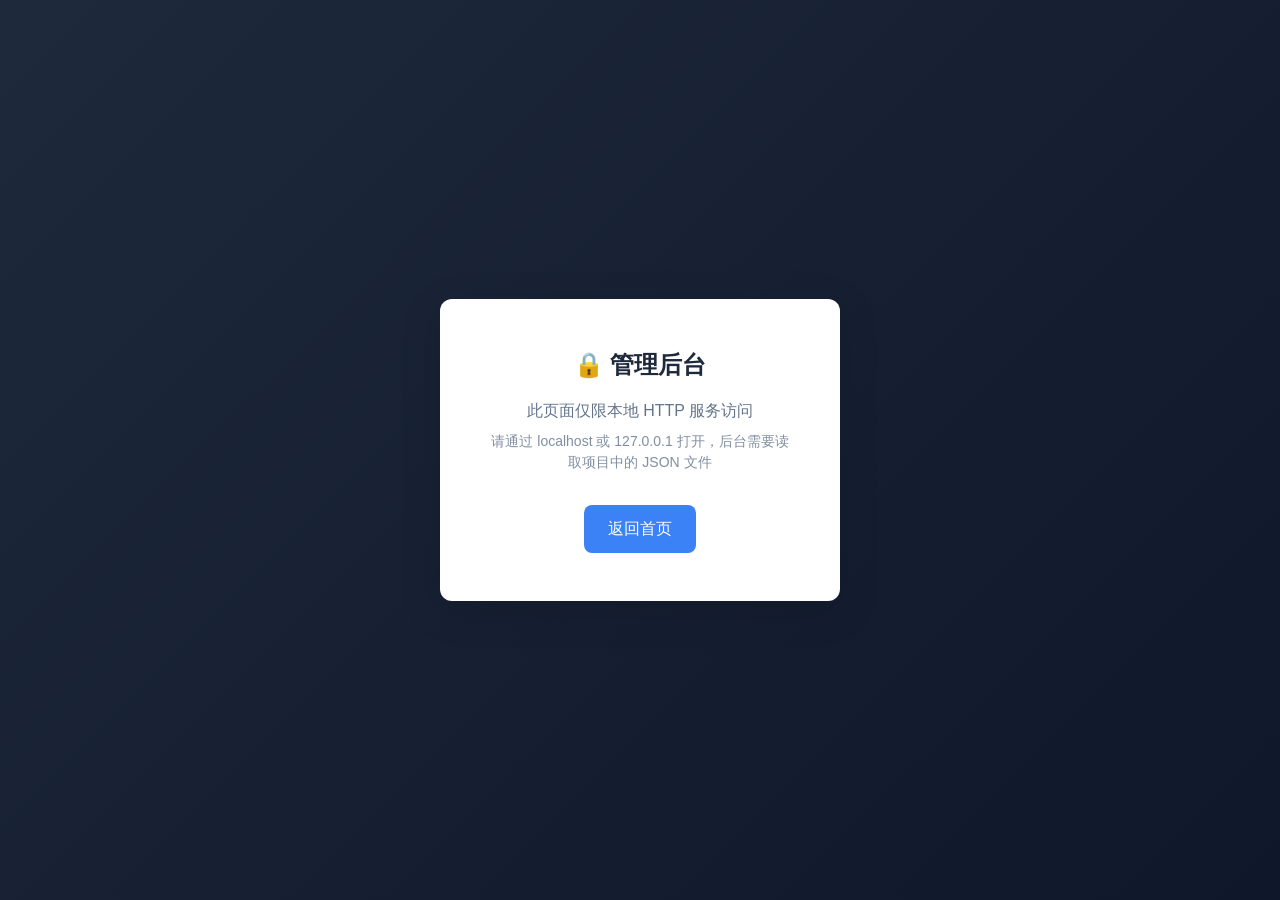
<file: admin.html>
<!DOCTYPE html>
<html lang="zh-CN" data-theme="light">
<head>
    <meta charset="UTF-8">
    <meta name="viewport" content="width=device-width, initial-scale=1.0">
    <meta name="robots" content="noindex, nofollow">
    <title>管理后台 | 摄影作品展示</title>
    <link rel="stylesheet" href="css/admin.css">
</head>
<body>
    <!-- 访问控制遮罩 -->
    <div class="access-control" id="access-control">
        <div class="access-modal">
            <h2>🔒 管理后台</h2>
            <p id="access-message">此页面仅限本地 HTTP 服务访问</p>
            <form class="login-form" id="login-form" hidden>
                <input type="password" id="admin-password" class="form-input" autocomplete="current-password" placeholder="请输入后台密码">
                <button type="submit" class="btn btn-primary">登录</button>
            </form>
            <p class="access-hint" id="access-hint">请通过 localhost 或 127.0.0.1 打开，后台需要读取项目中的 JSON 文件</p>
            <a href="index.html" class="back-link">返回首页</a>
        </div>
    </div>

    <!-- 主应用 -->
    <div class="admin-app" id="admin-app" hidden>
        <!-- 侧边栏 -->
        <aside class="sidebar">
            <div class="sidebar-header">
                <h1 class="sidebar-title">⚙️ 管理后台</h1>
            </div>
            <nav class="sidebar-nav">
                <a href="#home-config" class="nav-item active" data-section="home-config">
                    <span class="nav-icon">🏠</span>
                    <span class="nav-text">首页配置</span>
                </a>
                <a href="#theme-config" class="nav-item" data-section="theme-config">
                    <span class="nav-icon">🎨</span>
                    <span class="nav-text">主题配置</span>
                </a>
                <a href="#photos-manage" class="nav-item" data-section="photos-manage">
                    <span class="nav-icon">📷</span>
                    <span class="nav-text">作品管理</span>
                </a>
                <a href="#import-export" class="nav-item" data-section="import-export">
                    <span class="nav-icon">📦</span>
                    <span class="nav-text">导入导出</span>
                </a>
                <a href="#maintenance" class="nav-item" data-section="maintenance">
                    <span class="nav-icon">🧰</span>
                    <span class="nav-text">维护检查</span>
                </a>
                <a href="#messages" class="nav-item" data-section="messages">
                    <span class="nav-icon">✉️</span>
                    <span class="nav-text">留言管理</span>
                </a>
            </nav>
            <div class="sidebar-footer">
                <a href="index.html" class="view-site-link" target="_blank">
                    <span>🌐</span> 查看网站
                </a>
            </div>
        </aside>

        <!-- 主内容区 -->
        <main class="main-content">
            <!-- 顶部工具栏 -->
            <header class="content-header">
                <h2 class="content-title" id="section-title">首页配置</h2>
                <div class="header-actions">
                    <button class="btn btn-secondary" id="btn-reset">恢复文件内容</button>
                    <button class="btn btn-primary" id="btn-save">保存当前编辑</button>
                </div>
            </header>

            <!-- 内容区域 -->
            <div class="content-body">
                <!-- 首页配置 -->
                <section class="config-section" id="home-config">
                    <div class="config-card">
                        <h3 class="card-title">网站标题</h3>
                        <div class="form-group">
                            <label for="hero-title-line1">标题第一行</label>
                            <input type="text" id="hero-title-line1" class="form-input" placeholder="光影之间">
                        </div>
                        <div class="form-group">
                            <label for="hero-title-line2">标题第二行</label>
                            <input type="text" id="hero-title-line2" class="form-input" placeholder="定格美好">
                        </div>
                    </div>

                    <div class="config-card">
                        <h3 class="card-title">副标题与描述</h3>
                        <div class="form-group">
                            <label for="hero-subtitle">副标题</label>
                            <input type="text" id="hero-subtitle" class="form-input" placeholder="用镜头记录世界的每一个精彩瞬间">
                        </div>
                        <div class="form-group">
                            <label for="hero-description">描述文字</label>
                            <textarea id="hero-description" class="form-textarea" rows="3" placeholder="专注于人像、风光、纪实与黑白摄影..."></textarea>
                        </div>
                    </div>

                    <div class="config-card">
                        <h3 class="card-title">按钮配置</h3>
                        <div class="form-row">
                            <div class="form-group">
                                <label for="btn-primary-text">主按钮文本</label>
                                <input type="text" id="btn-primary-text" class="form-input" placeholder="浏览作品">
                            </div>
                            <div class="form-group">
                                <label for="btn-primary-link">主按钮链接</label>
                                <input type="text" id="btn-primary-link" class="form-input" placeholder="#portfolio">
                            </div>
                        </div>
                        <div class="form-row">
                            <div class="form-group">
                                <label for="btn-secondary-text">次按钮文本</label>
                                <input type="text" id="btn-secondary-text" class="form-input" placeholder="联系我">
                            </div>
                            <div class="form-group">
                                <label for="btn-secondary-link">次按钮链接</label>
                                <input type="text" id="btn-secondary-link" class="form-input" placeholder="#contact">
                            </div>
                        </div>
                    </div>

                    <div class="config-card">
                        <h3 class="card-title">品牌信息</h3>
                        <div class="form-group">
                            <label for="brand-name">品牌名称</label>
                            <input type="text" id="brand-name" class="form-input" placeholder="光影之间">
                        </div>
                        <div class="form-group">
                            <label for="footer-copyright">版权信息</label>
                            <input type="text" id="footer-copyright" class="form-input" placeholder="© 2026 光影之间. 保留所有权利.">
                        </div>
                    </div>
                </section>

                <!-- 主题配置 -->
                <section class="config-section" id="theme-config" hidden>
                    <div class="config-card">
                        <h3 class="card-title">主题色配置</h3>
                        <div class="form-row">
                            <div class="form-group">
                                <label for="color-accent">主题色</label>
                                <div class="color-input-wrapper">
                                    <input type="color" id="color-accent" class="color-input" value="#667eea">
                                    <input type="text" id="color-accent-text" class="form-input" value="#667eea">
                                </div>
                            </div>
                            <div class="form-group">
                                <label for="color-accent-hover">悬停色</label>
                                <div class="color-input-wrapper">
                                    <input type="color" id="color-accent-hover" class="color-input" value="#5a67d8">
                                    <input type="text" id="color-accent-hover-text" class="form-input" value="#5a67d8">
                                </div>
                            </div>
                        </div>
                    </div>

                    <div class="config-card">
                        <h3 class="card-title">首屏背景</h3>
                        <div class="form-group">
                            <label>背景类型</label>
                            <div class="radio-group">
                                <label class="radio-item">
                                    <input type="radio" name="bg-type" value="gradient" checked>
                                    <span>渐变色</span>
                                </label>
                                <label class="radio-item">
                                    <input type="radio" name="bg-type" value="image">
                                    <span>图片</span>
                                </label>
                            </div>
                        </div>
                        <div class="gradient-config" id="gradient-config">
                            <div class="form-row">
                                <div class="form-group">
                                    <label for="gradient-start">起始色</label>
                                    <div class="color-input-wrapper">
                                        <input type="color" id="gradient-start" class="color-input" value="#667eea">
                                        <input type="text" id="gradient-start-text" class="form-input" value="#667eea">
                                    </div>
                                </div>
                                <div class="form-group">
                                    <label for="gradient-mid">中间色</label>
                                    <div class="color-input-wrapper">
                                        <input type="color" id="gradient-mid" class="color-input" value="#764ba2">
                                        <input type="text" id="gradient-mid-text" class="form-input" value="#764ba2">
                                    </div>
                                </div>
                                <div class="form-group">
                                    <label for="gradient-end">结束色</label>
                                    <div class="color-input-wrapper">
                                        <input type="color" id="gradient-end" class="color-input" value="#f093fb">
                                        <input type="text" id="gradient-end-text" class="form-input" value="#f093fb">
                                    </div>
                                </div>
                            </div>
                            <div class="gradient-preview" id="gradient-preview"></div>
                        </div>
                        <div class="image-config" id="image-config" hidden>
                            <div class="form-group">
                                <label for="bg-image-url">图片URL</label>
                                <input type="text" id="bg-image-url" class="form-input" placeholder="https://example.com/image.jpg">
                            </div>
                        </div>
                    </div>

                    <div class="config-card">
                        <h3 class="card-title">暗黑模式配置</h3>
                        <div class="form-row">
                            <div class="form-group">
                                <label for="dark-bg-primary">背景色</label>
                                <div class="color-input-wrapper">
                                    <input type="color" id="dark-bg-primary" class="color-input" value="#1a1a1a">
                                    <input type="text" id="dark-bg-primary-text" class="form-input" value="#1a1a1a">
                                </div>
                            </div>
                            <div class="form-group">
                                <label for="dark-text-primary">文字色</label>
                                <div class="color-input-wrapper">
                                    <input type="color" id="dark-text-primary" class="color-input" value="#f8f9fa">
                                    <input type="text" id="dark-text-primary-text" class="form-input" value="#f8f9fa">
                                </div>
                            </div>
                        </div>
                    </div>
                </section>

                <!-- 作品管理 -->
                <section class="config-section" id="photos-manage" hidden>
                    <div class="config-card">
                        <div class="card-header">
                            <h3 class="card-title">作品列表</h3>
                            <div class="btn-group">
                                <button class="btn btn-secondary btn-sm" id="btn-reload-photos">从 JSON 重新读取</button>
                                <button class="btn btn-primary btn-sm" id="btn-add-photo">+ 添加作品</button>
                            </div>
                        </div>
                        <p class="card-desc">列表基于项目中的 <code>data/photos.json</code> 初始化。替换该文件后，可点击“从 JSON 重新读取”刷新后台列表。</p>
                        <div class="batch-upload-bar" id="batch-upload-area" role="button" tabindex="0" aria-label="点击或拖入多张图片批量上传作品">
                            <input type="file" id="batch-photo-files" accept="image/jpeg,image/png,image/webp" multiple hidden>
                            <div class="batch-upload-copy">
                                <strong>批量上传作品</strong>
                                <span id="batch-upload-status">点击或拖入多张图片生成作品草稿</span>
                            </div>
                            <select id="batch-photo-category" class="form-select batch-category-select" aria-label="批量上传默认分类">
                                <option value="portrait">人像</option>
                                <option value="landscape">风光</option>
                                <option value="documentary">纪实</option>
                                <option value="blackwhite">黑白</option>
                            </select>
                            <button class="btn btn-secondary btn-sm" id="btn-batch-upload">批量上传</button>
                        </div>
                        <div class="photos-list" id="photos-list">
                            <!-- 作品列表将通过JS动态生成 -->
                        </div>
                    </div>
                </section>

                <!-- 导入导出 -->
                <section class="config-section" id="import-export" hidden>
                    <div class="config-card">
                        <h3 class="card-title">导出项目文件</h3>
                        <p class="card-desc">导出可直接替换到项目 data 目录下的 JSON 文件。替换后刷新 index.html，即可同步最新首页配置和作品集。</p>
                        <div class="btn-group">
                            <button class="btn btn-primary" id="btn-export-all">导出 config + photos</button>
                            <button class="btn btn-secondary" id="btn-export-config">仅导出 config.json</button>
                            <button class="btn btn-secondary" id="btn-export-photos">仅导出 photos.json</button>
                        </div>
                    </div>

                    <div class="config-card">
                        <h3 class="card-title">导入配置</h3>
                        <p class="card-desc">支持导入 data/config.json、data/photos.json，或包含二者的备份 JSON。导入后会覆盖后台当前编辑内容。</p>
                        <div class="file-upload-area" id="file-upload-area">
                            <input type="file" id="import-file" accept=".json" hidden>
                            <div class="upload-hint">
                                <span class="upload-icon">📁</span>
                                <p>点击或拖拽文件到此处</p>
                                <p class="upload-format">支持 .json 格式</p>
                            </div>
                        </div>
                    </div>

                    <div class="config-card">
                        <h3 class="card-title">重置配置</h3>
                        <p class="card-desc">重置所有配置到默认值，此操作不可撤销。</p>
                        <button class="btn btn-danger" id="btn-reset-all">重置所有配置</button>
                    </div>
                </section>

                <!-- 维护检查 -->
                <section class="config-section" id="maintenance" hidden>
                    <div class="config-card">
                        <div class="card-header">
                            <h3 class="card-title">数据完整性检查</h3>
                            <button class="btn btn-primary btn-sm" id="btn-run-integrity-check">运行检查</button>
                        </div>
                        <p class="card-desc">检查重复 ID、空标题、异常分类、缺失图片、未引用图片资源等问题。</p>
                        <div class="health-summary" id="health-summary">
                            <div class="health-metric">
                                <span class="metric-value">-</span>
                                <span class="metric-label">作品</span>
                            </div>
                            <div class="health-metric">
                                <span class="metric-value">-</span>
                                <span class="metric-label">错误</span>
                            </div>
                            <div class="health-metric">
                                <span class="metric-value">-</span>
                                <span class="metric-label">警告</span>
                            </div>
                            <div class="health-metric">
                                <span class="metric-value">-</span>
                                <span class="metric-label">未引用图片</span>
                            </div>
                        </div>
                        <div class="issue-list" id="integrity-issues">
                            <p class="card-desc">点击“运行检查”后显示结果。</p>
                        </div>
                    </div>

                    <div class="config-card">
                        <div class="card-header">
                            <h3 class="card-title">自动备份</h3>
                            <button class="btn btn-secondary btn-sm" id="btn-refresh-backups">刷新备份</button>
                        </div>
                        <p class="card-desc">每次后台直接保存 JSON 前，系统都会自动备份当前文件。恢复备份会先备份当前文件，再写回选中的备份。</p>
                        <div class="backup-list" id="backup-list">
                            <p class="card-desc">暂无备份列表。</p>
                        </div>
                    </div>

                    <div class="config-card">
                        <h3 class="card-title">安全设置</h3>
                        <p class="card-desc">修改后的密码会以哈希形式保存到本地配置文件。</p>
                        <div class="form-row">
                            <div class="form-group">
                                <label for="current-admin-password">当前密码</label>
                                <input type="password" id="current-admin-password" class="form-input" autocomplete="current-password">
                            </div>
                            <div class="form-group">
                                <label for="new-admin-password">新密码</label>
                                <input type="password" id="new-admin-password" class="form-input" autocomplete="new-password" minlength="8">
                            </div>
                        </div>
                        <button class="btn btn-primary btn-sm" id="btn-change-password">修改密码</button>
                    </div>
                </section>

                <!-- 留言管理 -->
                <section class="config-section" id="messages" hidden>
                    <div class="config-card">
                        <div class="card-header">
                            <h3 class="card-title">留言列表</h3>
                            <button class="btn btn-secondary btn-sm" id="btn-refresh-messages">刷新留言</button>
                        </div>
                        <p class="card-desc">前台联系表单提交后会保存到 <code>data/messages.json</code>。</p>
                        <div class="message-list" id="message-list">
                            <p class="card-desc">暂无留言。</p>
                        </div>
                    </div>
                </section>
            </div>
        </main>

        <!-- 作品编辑模态框 -->
        <div class="modal" id="photo-modal" hidden>
            <div class="modal-backdrop"></div>
            <div class="modal-content">
                <div class="modal-header">
                    <h3 class="modal-title" id="modal-title">添加作品</h3>
                    <button class="modal-close" id="modal-close">&times;</button>
                </div>
                <div class="modal-body">
                    <form id="photo-form">
                        <input type="hidden" id="photo-id">
                        <div class="form-row">
                            <div class="form-group">
                                <label for="photo-title">作品标题 *</label>
                                <input type="text" id="photo-title" class="form-input" required>
                            </div>
                            <div class="form-group">
                                <label for="photo-category">分类 *</label>
                                <select id="photo-category" class="form-select" required>
                                    <option value="portrait">人像</option>
                                    <option value="landscape">风光</option>
                                    <option value="documentary">纪实</option>
                                    <option value="blackwhite">黑白</option>
                                </select>
                            </div>
                        </div>
                        <div class="form-group">
                            <label for="photo-image-file">上传作品图片</label>
                            <div class="photo-upload-panel" id="photo-upload-area">
                                <input type="file" id="photo-image-file" accept="image/jpeg,image/png,image/webp" hidden>
                                <div class="photo-upload-preview" id="photo-upload-preview">
                                    <span class="photo-upload-icon">+</span>
                                </div>
                                <div class="photo-upload-copy">
                                    <strong>选择 JPG、PNG 或 WebP</strong>
                                    <span id="photo-upload-status">点击或拖入图片，自动生成展示图、缩略图和 WebP 路径</span>
                                </div>
                                <button type="button" class="btn btn-secondary btn-sm" id="btn-photo-upload">选择图片</button>
                            </div>
                        </div>
                        <div class="form-row">
                            <div class="form-group">
                                <label for="photo-thumbnail">缩略图路径 *</label>
                                <input type="text" id="photo-thumbnail" class="form-input" required>
                            </div>
                            <div class="form-group">
                                <label for="photo-fullimage">高清图路径 *</label>
                                <input type="text" id="photo-fullimage" class="form-input" required>
                            </div>
                        </div>
                        <div class="form-row">
                            <div class="form-group">
                                <label for="photo-webp-thumbnail">WebP 缩略图路径</label>
                                <input type="text" id="photo-webp-thumbnail" class="form-input" placeholder="images/webp/thumbs/photo-01.webp">
                            </div>
                            <div class="form-group">
                                <label for="photo-webp-full">WebP 高清图路径</label>
                                <input type="text" id="photo-webp-full" class="form-input" placeholder="images/webp/full/photo-01.webp">
                            </div>
                        </div>
                        <div class="form-group">
                            <label for="photo-blur-thumbnail">模糊缩略图路径</label>
                            <input type="text" id="photo-blur-thumbnail" class="form-input" placeholder="images/blur/photo-01-blur.jpg">
                        </div>
                        <div class="form-row">
                            <div class="form-group">
                                <label for="photo-focus-x">缩略图水平焦点</label>
                                <input type="range" id="photo-focus-x" class="form-input range-input" min="0" max="1" step="0.05" value="0.5">
                            </div>
                            <div class="form-group">
                                <label for="photo-focus-y">缩略图垂直焦点</label>
                                <input type="range" id="photo-focus-y" class="form-input range-input" min="0" max="1" step="0.05" value="0.5">
                            </div>
                        </div>
                        <div class="path-check-panel">
                            <button type="button" class="btn btn-secondary btn-sm" id="btn-check-photo-paths">校验图片路径</button>
                            <div class="path-check-results" id="path-check-results">可检查当前图片路径是否存在</div>
                        </div>
                        <div class="form-group">
                            <label for="photo-description">作品描述</label>
                            <textarea id="photo-description" class="form-textarea" rows="2"></textarea>
                        </div>
                        <div class="form-row">
                            <div class="form-group">
                                <label for="photo-camera">相机</label>
                                <input type="text" id="photo-camera" class="form-input" placeholder="Sony A7R IV">
                            </div>
                            <div class="form-group">
                                <label for="photo-lens">镜头</label>
                                <input type="text" id="photo-lens" class="form-input" placeholder="85mm f/1.4 GM">
                            </div>
                        </div>
                        <div class="form-row">
                            <div class="form-group">
                                <label for="photo-aperture">光圈</label>
                                <input type="text" id="photo-aperture" class="form-input" placeholder="f/1.8">
                            </div>
                            <div class="form-group">
                                <label for="photo-shutter">快门</label>
                                <input type="text" id="photo-shutter" class="form-input" placeholder="1/250s">
                            </div>
                            <div class="form-group">
                                <label for="photo-iso">ISO</label>
                                <input type="text" id="photo-iso" class="form-input" placeholder="100">
                            </div>
                        </div>
                        <div class="form-row">
                            <div class="form-group">
                                <label for="photo-location">拍摄地点</label>
                                <input type="text" id="photo-location" class="form-input" placeholder="杭州西湖">
                            </div>
                            <div class="form-group">
                                <label for="photo-date">拍摄日期</label>
                                <input type="date" id="photo-date" class="form-input">
                            </div>
                        </div>
                    </form>
                </div>
                <div class="modal-footer">
                    <button class="btn btn-secondary" id="btn-modal-cancel">取消</button>
                    <button class="btn btn-primary" id="btn-modal-save">保存</button>
                </div>
            </div>
        </div>

        <!-- Toast 提示 -->
        <div class="toast-container" id="toast-container"></div>
    </div>

    <script src="js/admin.js"></script>
</body>
</html>
</file>
<file: css/admin.css>
/**
 * 管理后台样式表
 */

/* ============================================
   CSS 变量
   ============================================ */

:root {
    --admin-bg: #f5f7fa;
    --admin-sidebar-bg: #1e293b;
    --admin-sidebar-text: #94a3b8;
    --admin-sidebar-active: #ffffff;
    --admin-card-bg: #ffffff;
    --admin-text: #1e293b;
    --admin-text-secondary: #64748b;
    --admin-border: #e2e8f0;
    --admin-primary: #3b82f6;
    --admin-primary-hover: #2563eb;
    --admin-danger: #ef4444;
    --admin-danger-hover: #dc2626;
    --admin-success: #22c55e;
    --admin-shadow: 0 1px 3px rgba(0, 0, 0, 0.1);
    --admin-shadow-lg: 0 10px 40px rgba(0, 0, 0, 0.15);
    --admin-radius: 8px;
    --admin-radius-lg: 12px;
    --sidebar-width: 240px;
}

[data-theme="dark"] {
    --admin-bg: #0f172a;
    --admin-card-bg: #1e293b;
    --admin-text: #f1f5f9;
    --admin-text-secondary: #94a3b8;
    --admin-border: #334155;
}

/* ============================================
   基础重置
   ============================================ */

* {
    margin: 0;
    padding: 0;
    box-sizing: border-box;
}

html, body {
    height: 100%;
}

body {
    font-family: -apple-system, BlinkMacSystemFont, 'Segoe UI', Roboto, sans-serif;
    background-color: var(--admin-bg);
    color: var(--admin-text);
    line-height: 1.5;
}

/* ============================================
   访问控制
   ============================================ */

.access-control {
    position: fixed;
    top: 0;
    left: 0;
    right: 0;
    bottom: 0;
    background: linear-gradient(135deg, #1e293b 0%, #0f172a 100%);
    display: flex;
    align-items: center;
    justify-content: center;
    z-index: 9999;
}

.access-control[hidden] {
    display: none;
}

.access-modal {
    background: var(--admin-card-bg);
    padding: 3rem;
    border-radius: var(--admin-radius-lg);
    text-align: center;
    max-width: 400px;
    box-shadow: var(--admin-shadow-lg);
}

.access-modal h2 {
    font-size: 1.5rem;
    margin-bottom: 1rem;
}

.access-modal p {
    color: var(--admin-text-secondary);
    margin-bottom: 0.5rem;
}

.login-form {
    display: grid;
    grid-template-columns: 1fr auto;
    gap: 0.75rem;
    margin: 1rem 0;
}

.login-form[hidden] {
    display: none;
}

.login-form .form-input {
    background: #fff;
}

.access-hint {
    font-size: 0.875rem;
    opacity: 0.8;
}

.back-link {
    display: inline-block;
    margin-top: 1.5rem;
    padding: 0.75rem 1.5rem;
    background: var(--admin-primary);
    color: white;
    text-decoration: none;
    border-radius: var(--admin-radius);
    transition: background 0.2s;
}

.back-link:hover {
    background: var(--admin-primary-hover);
}

/* ============================================
   主应用布局
   ============================================ */

.admin-app {
    display: flex;
    min-height: 100vh;
}

.admin-app[hidden] {
    display: none;
}

/* ============================================
   侧边栏
   ============================================ */

.sidebar {
    width: var(--sidebar-width);
    background: var(--admin-sidebar-bg);
    display: flex;
    flex-direction: column;
    position: fixed;
    top: 0;
    left: 0;
    bottom: 0;
    z-index: 100;
}

.sidebar-header {
    padding: 1.5rem;
    border-bottom: 1px solid rgba(255, 255, 255, 0.1);
}

.sidebar-title {
    font-size: 1.125rem;
    color: white;
    font-weight: 600;
}

.sidebar-nav {
    flex: 1;
    padding: 1rem 0;
}

.nav-item {
    display: flex;
    align-items: center;
    gap: 0.75rem;
    padding: 0.875rem 1.5rem;
    color: var(--admin-sidebar-text);
    text-decoration: none;
    transition: all 0.2s;
}

.nav-item:hover {
    background: rgba(255, 255, 255, 0.05);
    color: var(--admin-sidebar-active);
}

.nav-item.active {
    background: rgba(59, 130, 246, 0.2);
    color: var(--admin-sidebar-active);
    border-right: 3px solid var(--admin-primary);
}

.nav-icon {
    font-size: 1.25rem;
}

.nav-text {
    font-size: 0.9375rem;
}

.sidebar-footer {
    padding: 1rem 1.5rem;
    border-top: 1px solid rgba(255, 255, 255, 0.1);
}

.view-site-link {
    display: flex;
    align-items: center;
    gap: 0.5rem;
    color: var(--admin-sidebar-text);
    text-decoration: none;
    font-size: 0.875rem;
    transition: color 0.2s;
}

.view-site-link:hover {
    color: white;
}

/* ============================================
   主内容区
   ============================================ */

.main-content {
    flex: 1;
    margin-left: var(--sidebar-width);
    display: flex;
    flex-direction: column;
}

.content-header {
    background: var(--admin-card-bg);
    padding: 1rem 1.5rem;
    display: flex;
    align-items: center;
    justify-content: space-between;
    border-bottom: 1px solid var(--admin-border);
    position: sticky;
    top: 0;
    z-index: 50;
}

.content-title {
    font-size: 1.25rem;
    font-weight: 600;
}

.header-actions {
    display: flex;
    gap: 0.75rem;
}

.content-body {
    flex: 1;
    padding: 1.5rem;
    overflow-y: auto;
}

/* ============================================
   配置卡片
   ============================================ */

.config-section {
    max-width: 900px;
}

.config-section[hidden] {
    display: none;
}

.config-card {
    background: var(--admin-card-bg);
    border-radius: var(--admin-radius-lg);
    padding: 1.5rem;
    margin-bottom: 1.5rem;
    box-shadow: var(--admin-shadow);
}

.card-title {
    font-size: 1rem;
    font-weight: 600;
    margin-bottom: 1rem;
    padding-bottom: 0.75rem;
    border-bottom: 1px solid var(--admin-border);
}

.card-desc {
    color: var(--admin-text-secondary);
    font-size: 0.875rem;
    margin-bottom: 1rem;
}

.card-header {
    display: flex;
    align-items: center;
    justify-content: space-between;
    margin-bottom: 1rem;
    padding-bottom: 0.75rem;
    border-bottom: 1px solid var(--admin-border);
}

/* ============================================
   表单元素
   ============================================ */

.form-group {
    margin-bottom: 1rem;
}

.form-group:last-child {
    margin-bottom: 0;
}

.form-group label {
    display: block;
    font-size: 0.875rem;
    font-weight: 500;
    margin-bottom: 0.5rem;
    color: var(--admin-text);
}

.form-row {
    display: grid;
    grid-template-columns: repeat(auto-fit, minmax(200px, 1fr));
    gap: 1rem;
}

.form-input,
.form-textarea,
.form-select {
    width: 100%;
    padding: 0.625rem 0.875rem;
    font-size: 0.9375rem;
    border: 1px solid var(--admin-border);
    border-radius: var(--admin-radius);
    background: var(--admin-bg);
    color: var(--admin-text);
    transition: border-color 0.2s, box-shadow 0.2s;
}

.form-input:focus,
.form-textarea:focus,
.form-select:focus {
    outline: none;
    border-color: var(--admin-primary);
    box-shadow: 0 0 0 3px rgba(59, 130, 246, 0.1);
}

.form-textarea {
    resize: vertical;
    min-height: 80px;
}

.range-input {
    padding-left: 0;
    padding-right: 0;
}

.path-check-panel {
    display: flex;
    gap: 0.75rem;
    align-items: center;
    flex-wrap: wrap;
    margin-bottom: 1rem;
    padding: 0.75rem;
    border-radius: var(--admin-radius);
    background: var(--admin-bg);
    border: 1px solid var(--admin-border);
}

.path-check-results {
    color: var(--admin-text-secondary);
    font-size: 0.8125rem;
}

.path-check-results .ok {
    color: var(--admin-success);
}

.path-check-results .missing {
    color: var(--admin-danger);
}

.health-summary {
    display: grid;
    grid-template-columns: repeat(4, minmax(0, 1fr));
    gap: 0.75rem;
    margin: 1rem 0;
}

.health-metric {
    padding: 1rem;
    border: 1px solid var(--admin-border);
    border-radius: var(--admin-radius);
    background: var(--admin-bg);
}

.metric-value {
    display: block;
    font-size: 1.5rem;
    font-weight: 700;
    line-height: 1;
    color: var(--admin-text);
}

.metric-label {
    display: block;
    margin-top: 0.35rem;
    color: var(--admin-text-secondary);
    font-size: 0.8125rem;
}

.issue-list,
.backup-list {
    display: grid;
    gap: 0.75rem;
}

.issue-item,
.backup-item {
    display: flex;
    justify-content: space-between;
    gap: 1rem;
    align-items: center;
    padding: 0.875rem;
    border: 1px solid var(--admin-border);
    border-radius: var(--admin-radius);
    background: var(--admin-bg);
}

.issue-item {
    align-items: flex-start;
    justify-content: flex-start;
}

.issue-level {
    flex: 0 0 auto;
    min-width: 64px;
    padding: 0.2rem 0.45rem;
    border-radius: 999px;
    text-align: center;
    font-size: 0.75rem;
    font-weight: 600;
    background: var(--admin-card-bg);
    border: 1px solid var(--admin-border);
}

.issue-level.error {
    color: var(--admin-danger);
}

.issue-level.warning {
    color: #b45309;
}

.issue-level.info {
    color: var(--admin-primary);
}

.issue-message,
.backup-meta {
    min-width: 0;
    color: var(--admin-text);
    font-size: 0.875rem;
}

.backup-files {
    color: var(--admin-text-secondary);
    font-size: 0.8125rem;
}

.message-list {
    display: grid;
    gap: 0.75rem;
}

.message-item {
    padding: 1rem;
    border: 1px solid var(--admin-border);
    border-radius: var(--admin-radius);
    background: var(--admin-bg);
}

.message-head {
    display: flex;
    justify-content: space-between;
    gap: 1rem;
    margin-bottom: 0.5rem;
}

.message-sender {
    font-weight: 600;
}

.message-date,
.message-email {
    color: var(--admin-text-secondary);
    font-size: 0.8125rem;
}

.message-subject {
    margin-bottom: 0.35rem;
    font-weight: 500;
}

.message-body {
    white-space: pre-wrap;
    color: var(--admin-text);
    font-size: 0.875rem;
}

/* 颜色输入 */
.color-input-wrapper {
    display: flex;
    gap: 0.5rem;
    align-items: center;
}

.color-input {
    width: 50px;
    height: 38px;
    padding: 2px;
    border: 1px solid var(--admin-border);
    border-radius: var(--admin-radius);
    cursor: pointer;
}

.color-input-wrapper .form-input {
    flex: 1;
}

/* 单选按钮组 */
.radio-group {
    display: flex;
    gap: 1.5rem;
}

.radio-item {
    display: flex;
    align-items: center;
    gap: 0.5rem;
    cursor: pointer;
}

.radio-item input[type="radio"] {
    width: 16px;
    height: 16px;
    cursor: pointer;
}

/* 渐变预览 */
.gradient-preview {
    height: 80px;
    border-radius: var(--admin-radius);
    margin-top: 1rem;
    border: 1px solid var(--admin-border);
}

/* ============================================
   按钮
   ============================================ */

.btn {
    display: inline-flex;
    align-items: center;
    justify-content: center;
    padding: 0.625rem 1.25rem;
    font-size: 0.9375rem;
    font-weight: 500;
    border-radius: var(--admin-radius);
    cursor: pointer;
    transition: all 0.2s;
    border: none;
}

.btn-primary {
    background: var(--admin-primary);
    color: white;
}

.btn-primary:hover {
    background: var(--admin-primary-hover);
}

.btn-secondary {
    background: var(--admin-bg);
    color: var(--admin-text);
    border: 1px solid var(--admin-border);
}

.btn-secondary:hover {
    background: var(--admin-border);
}

.btn-danger {
    background: var(--admin-danger);
    color: white;
}

.btn-danger:hover {
    background: var(--admin-danger-hover);
}

.btn-sm {
    padding: 0.5rem 1rem;
    font-size: 0.875rem;
}

.btn-group {
    display: flex;
    gap: 0.75rem;
    flex-wrap: wrap;
}

.batch-upload-bar {
    display: grid;
    grid-template-columns: minmax(180px, 1fr) 150px auto;
    gap: 0.75rem;
    align-items: center;
    margin: 1rem 0;
    padding: 0.875rem;
    background: var(--admin-bg);
    border: 1px dashed var(--admin-border);
    border-radius: var(--admin-radius);
    cursor: pointer;
    transition: border-color 0.2s, box-shadow 0.2s, background 0.2s;
}

.batch-upload-bar:hover,
.batch-upload-bar:focus-visible,
.batch-upload-bar.is-dragging {
    border-color: var(--admin-primary);
    background: rgba(59, 130, 246, 0.05);
    box-shadow: 0 0 0 3px rgba(59, 130, 246, 0.08);
    outline: none;
}

.batch-upload-bar.is-uploading {
    cursor: wait;
    opacity: 0.78;
}

.batch-upload-copy {
    min-width: 0;
    display: grid;
    gap: 0.15rem;
}

.batch-upload-copy strong {
    font-size: 0.925rem;
    font-weight: 600;
}

.batch-upload-copy span {
    color: var(--admin-text-secondary);
    font-size: 0.8125rem;
}

.batch-category-select {
    min-width: 0;
    padding-top: 0.5rem;
    padding-bottom: 0.5rem;
}

/* ============================================
   作品列表
   ============================================ */

.photos-list {
    display: grid;
    gap: 1rem;
}

.photo-item {
    display: flex;
    align-items: center;
    gap: 1rem;
    padding: 1rem;
    background: var(--admin-bg);
    border-radius: var(--admin-radius);
    border: 1px solid var(--admin-border);
}

.photo-item.dragging {
    opacity: 0.5;
}

.photo-item.drag-over {
    border-color: var(--admin-primary);
    box-shadow: 0 0 0 3px rgba(59, 130, 246, 0.08);
}

.drag-handle {
    width: 32px;
    height: 32px;
    border: 1px solid var(--admin-border);
    border-radius: 6px;
    background: var(--admin-card-bg);
    color: var(--admin-text-secondary);
    cursor: grab;
}

.drag-handle:active {
    cursor: grabbing;
}

.photo-thumb {
    width: 80px;
    height: 60px;
    border-radius: 4px;
    object-fit: cover;
    background: var(--admin-border);
}

.photo-info {
    flex: 1;
}

.photo-title-text {
    font-weight: 500;
    margin-bottom: 0.25rem;
}

.photo-meta {
    font-size: 0.8125rem;
    color: var(--admin-text-secondary);
}

.photo-actions {
    display: flex;
    gap: 0.5rem;
}

.photo-actions .btn {
    padding: 0.375rem 0.75rem;
    font-size: 0.8125rem;
}

/* ============================================
   文件上传
   ============================================ */

.file-upload-area {
    border: 2px dashed var(--admin-border);
    border-radius: var(--admin-radius-lg);
    padding: 2rem;
    text-align: center;
    cursor: pointer;
    transition: all 0.2s;
}

.file-upload-area:hover {
    border-color: var(--admin-primary);
    background: rgba(59, 130, 246, 0.05);
}

.upload-icon {
    font-size: 2.5rem;
    display: block;
    margin-bottom: 0.5rem;
}

.upload-hint p {
    color: var(--admin-text-secondary);
    margin-bottom: 0.25rem;
}

.upload-format {
    font-size: 0.8125rem;
    opacity: 0.8;
}

.photo-upload-panel {
    display: grid;
    grid-template-columns: 86px minmax(0, 1fr) auto;
    gap: 1rem;
    align-items: center;
    padding: 0.875rem;
    border: 1px dashed var(--admin-border);
    border-radius: var(--admin-radius);
    background: var(--admin-bg);
    cursor: pointer;
    transition: border-color 0.2s, box-shadow 0.2s, background 0.2s;
}

.photo-upload-panel:hover,
.photo-upload-panel.is-dragging {
    border-color: var(--admin-primary);
    background: rgba(59, 130, 246, 0.05);
    box-shadow: 0 0 0 3px rgba(59, 130, 246, 0.08);
}

.photo-upload-panel.is-uploading {
    cursor: wait;
    opacity: 0.78;
}

.photo-upload-preview {
    width: 86px;
    height: 64px;
    border-radius: 6px;
    border: 1px solid var(--admin-border);
    background: var(--admin-card-bg);
    display: flex;
    align-items: center;
    justify-content: center;
    overflow: hidden;
    position: relative;
    cursor: crosshair;
}

.photo-upload-preview img {
    width: 100%;
    height: 100%;
    object-fit: cover;
}

.focus-marker {
    position: absolute;
    width: 14px;
    height: 14px;
    border: 2px solid #fff;
    border-radius: 50%;
    box-shadow: 0 0 0 1px rgba(15, 23, 42, 0.7);
    transform: translate(-50%, -50%);
    pointer-events: none;
}

.photo-upload-icon {
    color: var(--admin-text-secondary);
    font-size: 1.75rem;
    line-height: 1;
}

.photo-upload-copy {
    min-width: 0;
    display: grid;
    gap: 0.2rem;
}

.photo-upload-copy strong {
    font-size: 0.925rem;
    font-weight: 600;
}

.photo-upload-copy span {
    color: var(--admin-text-secondary);
    font-size: 0.8125rem;
}

/* ============================================
   模态框
   ============================================ */

.modal {
    position: fixed;
    top: 0;
    left: 0;
    right: 0;
    bottom: 0;
    z-index: 1000;
    display: flex;
    align-items: center;
    justify-content: center;
}

.modal[hidden] {
    display: none;
}

.modal-backdrop {
    position: absolute;
    top: 0;
    left: 0;
    right: 0;
    bottom: 0;
    background: rgba(0, 0, 0, 0.5);
}

.modal-content {
    position: relative;
    background: var(--admin-card-bg);
    border-radius: var(--admin-radius-lg);
    width: 90%;
    max-width: 600px;
    max-height: 90vh;
    overflow-y: auto;
    box-shadow: var(--admin-shadow-lg);
}

.modal-header {
    display: flex;
    align-items: center;
    justify-content: space-between;
    padding: 1rem 1.5rem;
    border-bottom: 1px solid var(--admin-border);
}

.modal-title {
    font-size: 1.125rem;
    font-weight: 600;
}

.modal-close {
    width: 32px;
    height: 32px;
    display: flex;
    align-items: center;
    justify-content: center;
    font-size: 1.5rem;
    color: var(--admin-text-secondary);
    background: none;
    border: none;
    cursor: pointer;
    border-radius: 4px;
}

.modal-close:hover {
    background: var(--admin-bg);
}

.modal-body {
    padding: 1.5rem;
}

.modal-footer {
    display: flex;
    justify-content: flex-end;
    gap: 0.75rem;
    padding: 1rem 1.5rem;
    border-top: 1px solid var(--admin-border);
}

/* ============================================
   Toast 提示
   ============================================ */

.toast-container {
    position: fixed;
    bottom: 1.5rem;
    right: 1.5rem;
    z-index: 2000;
    display: flex;
    flex-direction: column;
    gap: 0.5rem;
}

.toast {
    padding: 0.875rem 1.25rem;
    background: var(--admin-card-bg);
    border-radius: var(--admin-radius);
    box-shadow: var(--admin-shadow-lg);
    display: flex;
    align-items: center;
    gap: 0.75rem;
    animation: slideIn 0.3s ease;
    border-left: 4px solid var(--admin-primary);
}

.toast.success {
    border-left-color: var(--admin-success);
}

.toast.error {
    border-left-color: var(--admin-danger);
}

@keyframes slideIn {
    from {
        transform: translateX(100%);
        opacity: 0;
    }
    to {
        transform: translateX(0);
        opacity: 1;
    }
}

/* ============================================
   响应式
   ============================================ */

@media screen and (max-width: 768px) {
    .sidebar {
        width: 60px;
    }
    
    .sidebar-title,
    .nav-text,
    .view-site-link span:last-child {
        display: none;
    }
    
    .nav-item {
        justify-content: center;
        padding: 1rem;
    }
    
    .main-content {
        margin-left: 60px;
    }
    
    .form-row {
        grid-template-columns: 1fr;
    }

    .batch-upload-bar {
        grid-template-columns: 1fr;
    }

    .health-summary {
        grid-template-columns: repeat(2, minmax(0, 1fr));
    }

    .backup-item {
        align-items: flex-start;
        flex-direction: column;
    }
    
    .photo-upload-panel {
        grid-template-columns: 72px 1fr;
    }

    .photo-upload-preview {
        width: 72px;
        height: 54px;
    }

    .photo-upload-panel .btn {
        grid-column: 1 / -1;
        width: 100%;
    }
    
    .photo-item {
        flex-direction: column;
        align-items: flex-start;
    }
    
    .photo-actions {
        width: 100%;
        justify-content: flex-end;
    }
}
</file>
